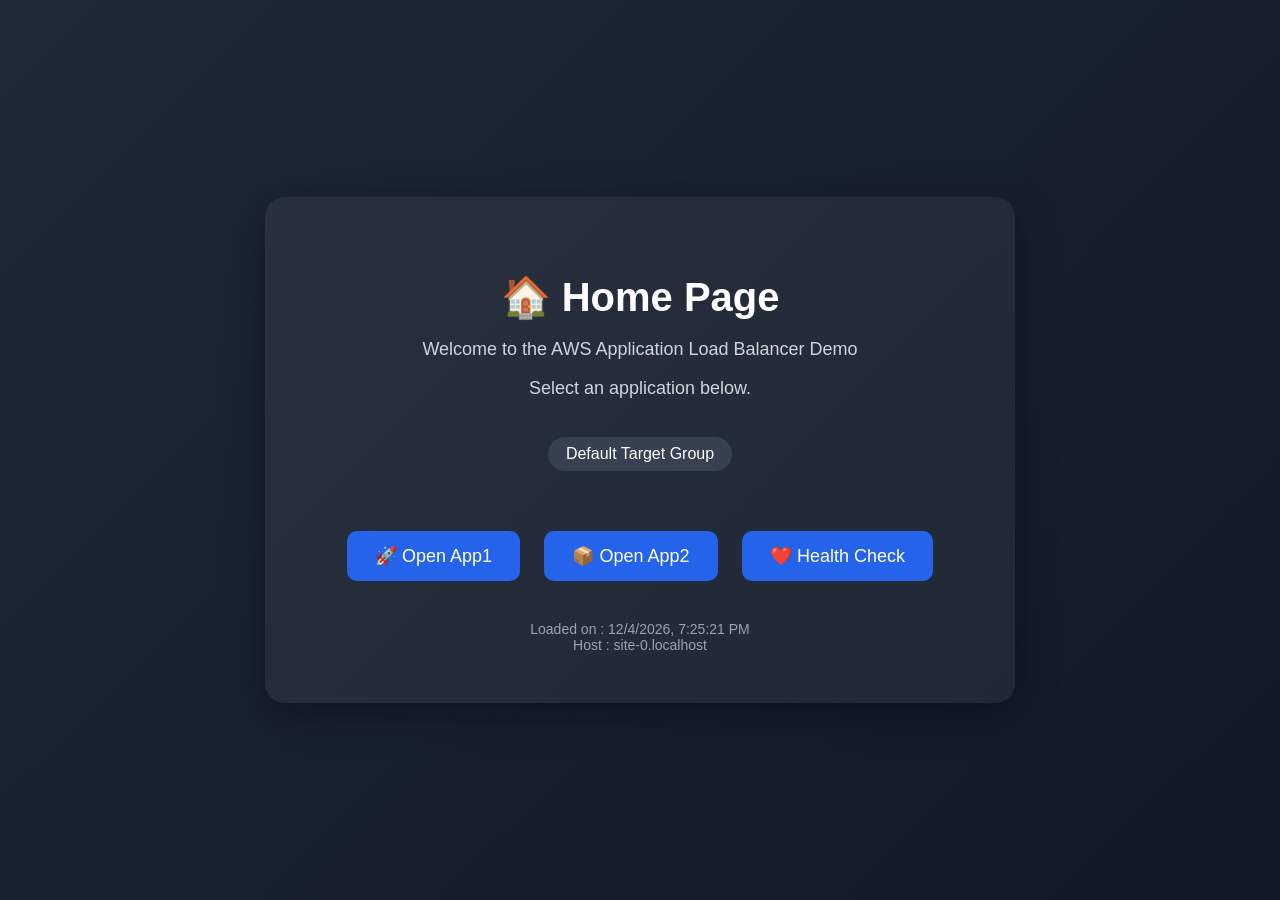
<file: aws-alb-path-based-routing-main/index.html>
<!DOCTYPE html>
<html lang="en">
<head>
<meta charset="UTF-8">
<meta name="viewport" content="width=device-width, initial-scale=1.0">
<title>Home | ALB Path Routing Demo</title>

<style>
body {
    margin: 0;
    font-family: Arial, Helvetica, sans-serif;
    background: linear-gradient(135deg, #1f2937, #111827);
    color: white;
    display: flex;
    justify-content: center;
    align-items: center;
    height: 100vh;
}

.card {
    width: 650px;
    text-align: center;
    background: rgba(255,255,255,0.05);
    padding: 50px;
    border-radius: 20px;
    box-shadow: 0 10px 40px rgba(0,0,0,.4);
}

h1{
    font-size:40px;
    margin-bottom:10px;
}

p{
    color:#d1d5db;
    font-size:18px;
}

.badge{
    display:inline-block;
    margin:20px 0 30px;
    background:#374151;
    padding:8px 18px;
    border-radius:25px;
}

.buttons{
    margin-top:20px;
}

.btn{
    display:inline-block;
    text-decoration:none;
    margin:10px;
    padding:14px 28px;
    background:#2563eb;
    color:white;
    border-radius:10px;
    font-size:18px;
    transition:.3s;
}

.btn:hover{
    background:#1d4ed8;
}

.footer{
    margin-top:30px;
    color:#9ca3af;
    font-size:14px;
}
</style>

</head>

<body>

<div class="card">

<h1>🏠 Home Page</h1>

<p>
Welcome to the AWS Application Load Balancer Demo
</p>

<p>
Select an application below.
</p>

<div class="badge">
Default Target Group
</div>

<div class="buttons">

<a class="btn" href="/app1" target="_blank">
🚀 Open App1
</a>

<a class="btn" href="/app2" target="_blank">
📦 Open App2
</a>

<a class="btn" href="/health.html" target="_blank">
❤️ Health Check
</a>

</div>

<div class="footer" id="meta"></div>

</div>

<script>
document.getElementById("meta").innerHTML =
"Loaded on : " +
new Date().toLocaleString() +
"<br>Host : " +
window.location.hostname;
</script>

</body>
</html>
</file>
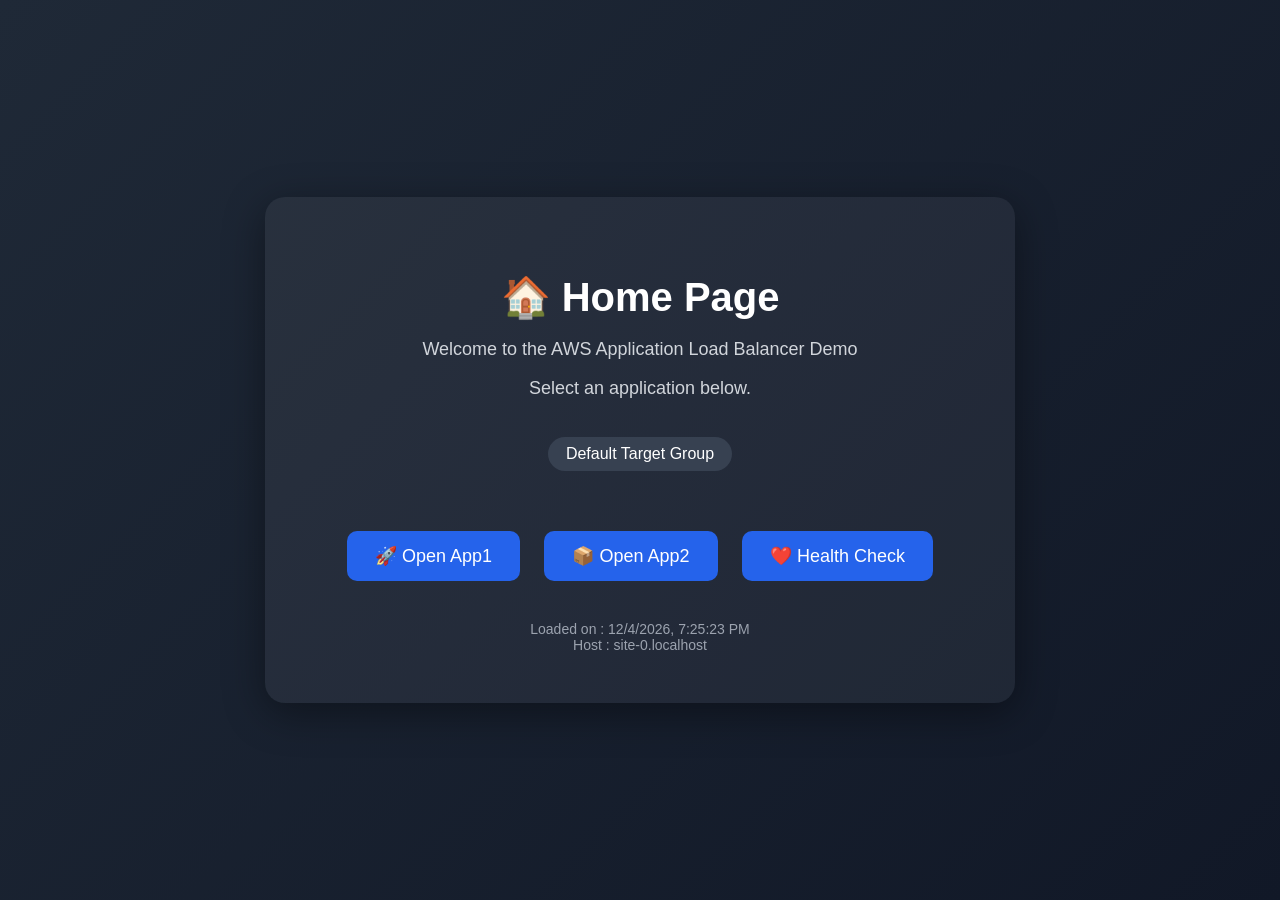
<file: Apache Tomcat on AWS/aws-alb-path-based-routing-main/index.html>
<!DOCTYPE html>
<html lang="en">
<head>
<meta charset="UTF-8">
<meta name="viewport" content="width=device-width, initial-scale=1.0">
<title>Home | ALB Path Routing Demo</title>

<style>
body {
    margin: 0;
    font-family: Arial, Helvetica, sans-serif;
    background: linear-gradient(135deg, #1f2937, #111827);
    color: white;
    display: flex;
    justify-content: center;
    align-items: center;
    height: 100vh;
}

.card {
    width: 650px;
    text-align: center;
    background: rgba(255,255,255,0.05);
    padding: 50px;
    border-radius: 20px;
    box-shadow: 0 10px 40px rgba(0,0,0,.4);
}

h1{
    font-size:40px;
    margin-bottom:10px;
}

p{
    color:#d1d5db;
    font-size:18px;
}

.badge{
    display:inline-block;
    margin:20px 0 30px;
    background:#374151;
    padding:8px 18px;
    border-radius:25px;
}

.buttons{
    margin-top:20px;
}

.btn{
    display:inline-block;
    text-decoration:none;
    margin:10px;
    padding:14px 28px;
    background:#2563eb;
    color:white;
    border-radius:10px;
    font-size:18px;
    transition:.3s;
}

.btn:hover{
    background:#1d4ed8;
}

.footer{
    margin-top:30px;
    color:#9ca3af;
    font-size:14px;
}
</style>

</head>

<body>

<div class="card">

<h1>🏠 Home Page</h1>

<p>
Welcome to the AWS Application Load Balancer Demo
</p>

<p>
Select an application below.
</p>

<div class="badge">
Default Target Group
</div>

<div class="buttons">

<a class="btn" href="/app1" target="_blank">
🚀 Open App1
</a>

<a class="btn" href="/app2" target="_blank">
📦 Open App2
</a>

<a class="btn" href="/health.html" target="_blank">
❤️ Health Check
</a>

</div>

<div class="footer" id="meta"></div>

</div>

<script>
document.getElementById("meta").innerHTML =
"Loaded on : " +
new Date().toLocaleString() +
"<br>Host : " +
window.location.hostname;
</script>

</body>
</html>
</file>
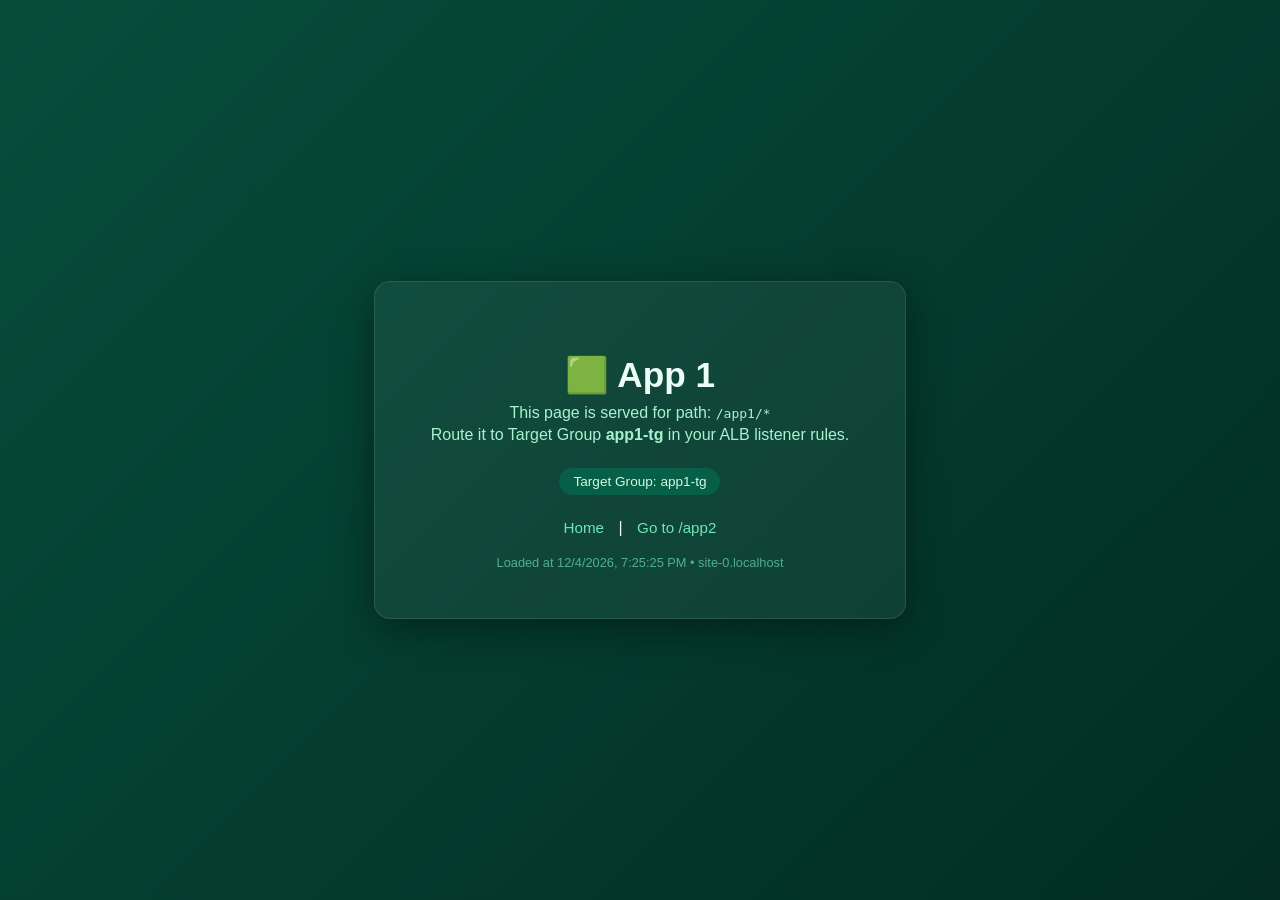
<file: aws-alb-path-based-routing-main/app1/index.html>
<!DOCTYPE html>
<html lang="en">
<head>
<meta charset="UTF-8">
<meta name="viewport" content="width=device-width, initial-scale=1.0">
<title>App1 | Path-Based Route</title>
<style>
  body {
    margin: 0;
    font-family: -apple-system, BlinkMacSystemFont, "Segoe UI", Roboto, sans-serif;
    background: linear-gradient(135deg, #064e3b, #022c22);
    color: #ecfdf5;
    display: flex;
    align-items: center;
    justify-content: center;
    height: 100vh;
    text-align: center;
  }
  .card {
    background: rgba(255,255,255,0.05);
    border: 1px solid rgba(255,255,255,0.1);
    border-radius: 16px;
    padding: 48px 56px;
    box-shadow: 0 10px 40px rgba(0,0,0,0.4);
  }
  h1 { font-size: 2.2rem; margin-bottom: 8px; }
  p { color: #a7f3d0; margin: 4px 0; }
  .badge {
    display: inline-block;
    margin-top: 20px;
    padding: 6px 14px;
    background: #065f46;
    border-radius: 999px;
    font-size: 0.85rem;
    color: #d1fae5;
  }
  nav { margin-top: 24px; }
  nav a {
    color: #6ee7b7;
    text-decoration: none;
    margin: 0 10px;
    font-size: 0.95rem;
  }
  nav a:hover { text-decoration: underline; }
  #meta { margin-top: 18px; font-size: 0.8rem; color: #6ee7b7aa; }
</style>
</head>
<body>
  <div class="card">
    <h1>🟩 App 1</h1>
    <p>This page is served for path: <code>/app1/*</code></p>
    <p>Route it to Target Group <strong>app1-tg</strong> in your ALB listener rules.</p>
    <div class="badge">Target Group: app1-tg</div>
    <nav>
      <a href="/">Home</a> |
      <a href="/app2/">Go to /app2</a>
    </nav>
    <div id="meta"></div>
  </div>
  <script>
    document.getElementById('meta').textContent =
      'Loaded at ' + new Date().toLocaleString() + ' • ' + window.location.hostname;
  </script>
</body>
</html>
</file>
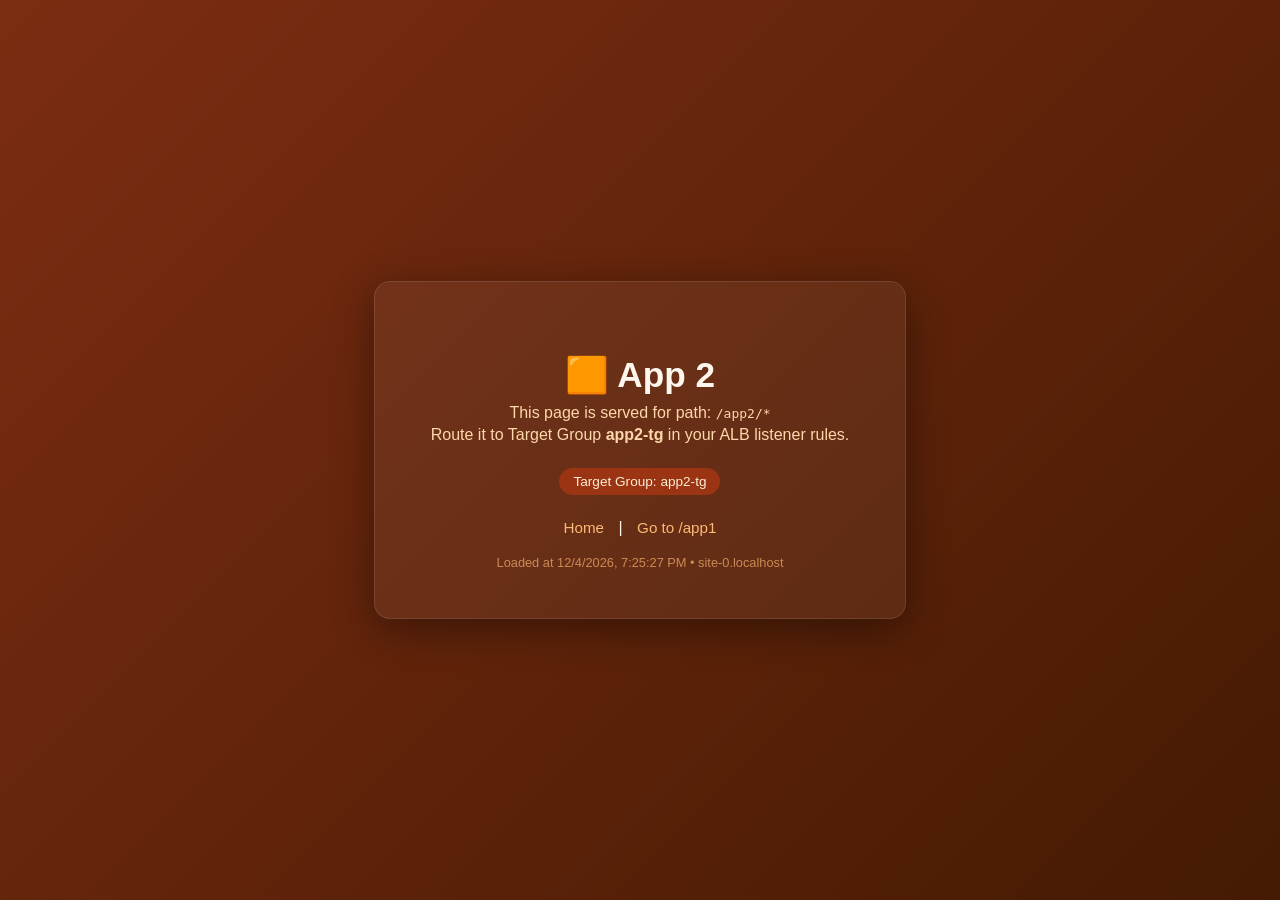
<file: aws-alb-path-based-routing-main/app2/index.html>
<!DOCTYPE html>
<html lang="en">
<head>
<meta charset="UTF-8">
<meta name="viewport" content="width=device-width, initial-scale=1.0">
<title>App2 | Path-Based Route</title>
<style>
  body {
    margin: 0;
    font-family: -apple-system, BlinkMacSystemFont, "Segoe UI", Roboto, sans-serif;
    background: linear-gradient(135deg, #7c2d12, #451a03);
    color: #fff7ed;
    display: flex;
    align-items: center;
    justify-content: center;
    height: 100vh;
    text-align: center;
  }
  .card {
    background: rgba(255,255,255,0.05);
    border: 1px solid rgba(255,255,255,0.1);
    border-radius: 16px;
    padding: 48px 56px;
    box-shadow: 0 10px 40px rgba(0,0,0,0.4);
  }
  h1 { font-size: 2.2rem; margin-bottom: 8px; }
  p { color: #fed7aa; margin: 4px 0; }
  .badge {
    display: inline-block;
    margin-top: 20px;
    padding: 6px 14px;
    background: #9a3412;
    border-radius: 999px;
    font-size: 0.85rem;
    color: #ffedd5;
  }
  nav { margin-top: 24px; }
  nav a {
    color: #fdba74;
    text-decoration: none;
    margin: 0 10px;
    font-size: 0.95rem;
  }
  nav a:hover { text-decoration: underline; }
  #meta { margin-top: 18px; font-size: 0.8rem; color: #fdba74aa; }
</style>
</head>
<body>
  <div class="card">
    <h1>🟧 App 2</h1>
    <p>This page is served for path: <code>/app2/*</code></p>
    <p>Route it to Target Group <strong>app2-tg</strong> in your ALB listener rules.</p>
    <div class="badge">Target Group: app2-tg</div>
    <nav>
      <a href="/">Home</a> |
      <a href="/app1/">Go to /app1</a>
    </nav>
    <div id="meta"></div>
  </div>
  <script>
    document.getElementById('meta').textContent =
      'Loaded at ' + new Date().toLocaleString() + ' • ' + window.location.hostname;
  </script>
</body>
</html>
</file>
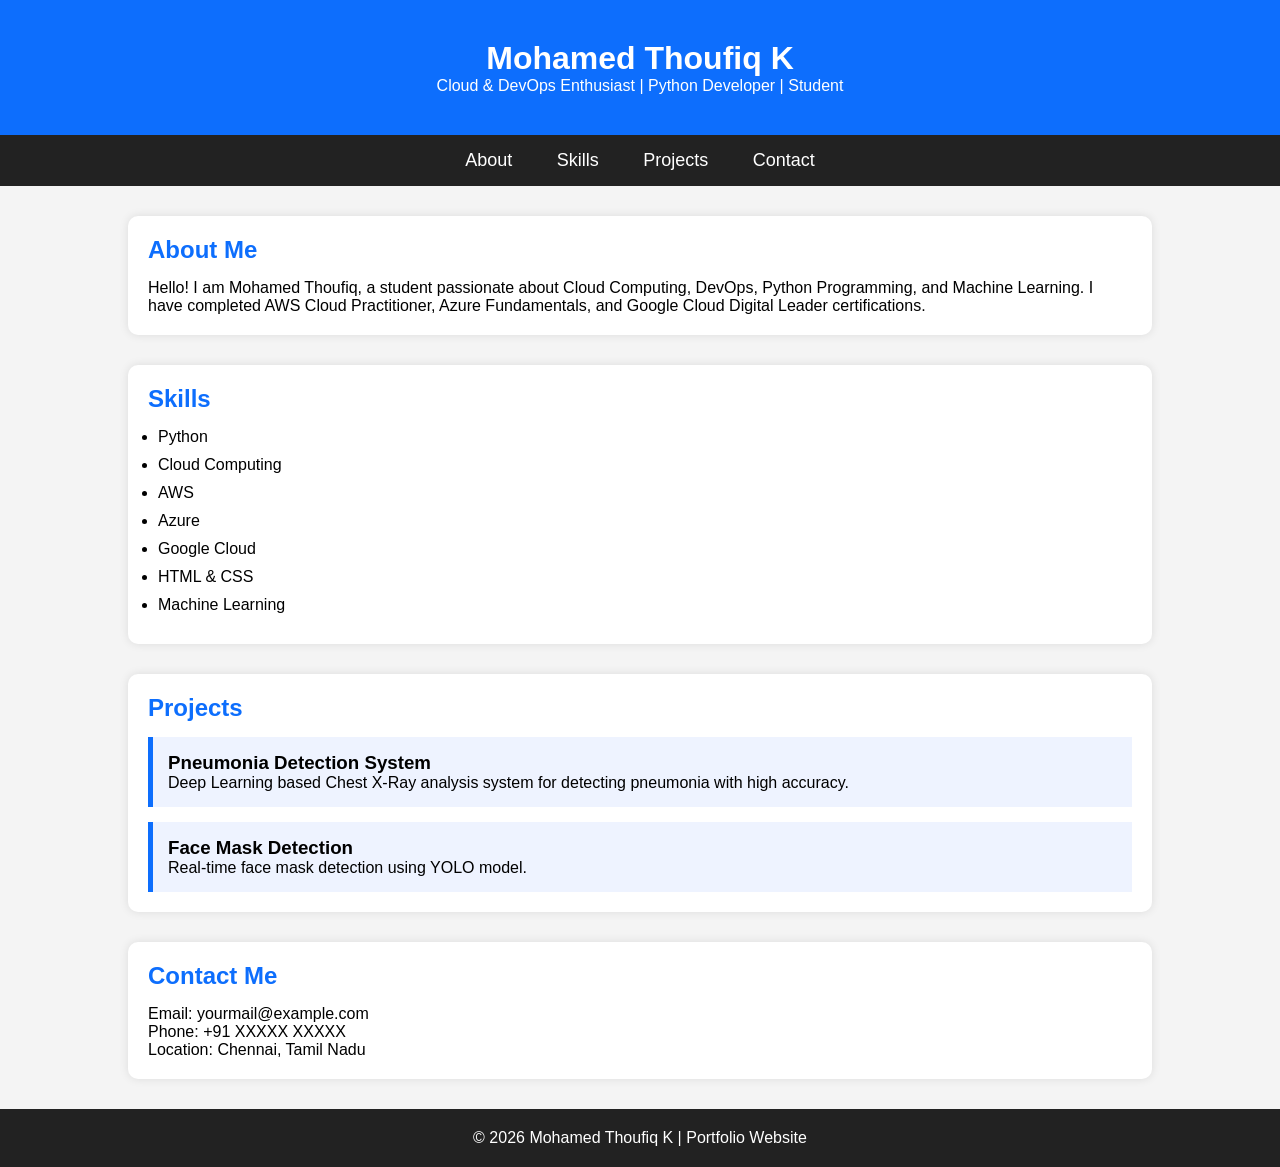
<file: enterprise-cloud-devops-platform-main/simple portfolio/index.html>
<!DOCTYPE html>
<html>
<head>
    <title>Mohamed Thoufiq Portfolio</title>
    <link rel="stylesheet" href="style.css">
</head>
<body>

    <header>
        <h1>Mohamed Thoufiq K</h1>
        <p>Cloud & DevOps Enthusiast | Python Developer | Student</p>
    </header>

    <nav>
        <a href="#about">About</a>
        <a href="#skills">Skills</a>
        <a href="#projects">Projects</a>
        <a href="#contact">Contact</a>
    </nav>

    <section id="about">
        <h2>About Me</h2>
        <p>
            Hello! I am Mohamed Thoufiq, a student passionate about
            Cloud Computing, DevOps, Python Programming, and Machine Learning.
            I have completed AWS Cloud Practitioner, Azure Fundamentals,
            and Google Cloud Digital Leader certifications.
        </p>
    </section>

    <section id="skills">
        <h2>Skills</h2>
        <ul>
            <li>Python</li>
            <li>Cloud Computing</li>
            <li>AWS</li>
            <li>Azure</li>
            <li>Google Cloud</li>
            <li>HTML & CSS</li>
            <li>Machine Learning</li>
        </ul>
    </section>

    <section id="projects">
        <h2>Projects</h2>

        <div class="card">
            <h3>Pneumonia Detection System</h3>
            <p>
                Deep Learning based Chest X-Ray analysis system for
                detecting pneumonia with high accuracy.
            </p>
        </div>

        <div class="card">
            <h3>Face Mask Detection</h3>
            <p>
                Real-time face mask detection using YOLO model.
            </p>
        </div>
    </section>

    <section id="contact">
        <h2>Contact Me</h2>
        <p>Email: yourmail@example.com</p>
        <p>Phone: +91 XXXXX XXXXX</p>
        <p>Location: Chennai, Tamil Nadu</p>
    </section>

    <footer>
        <p>© 2026 Mohamed Thoufiq K | Portfolio Website</p>
    </footer>

</body>
</html>
</file>
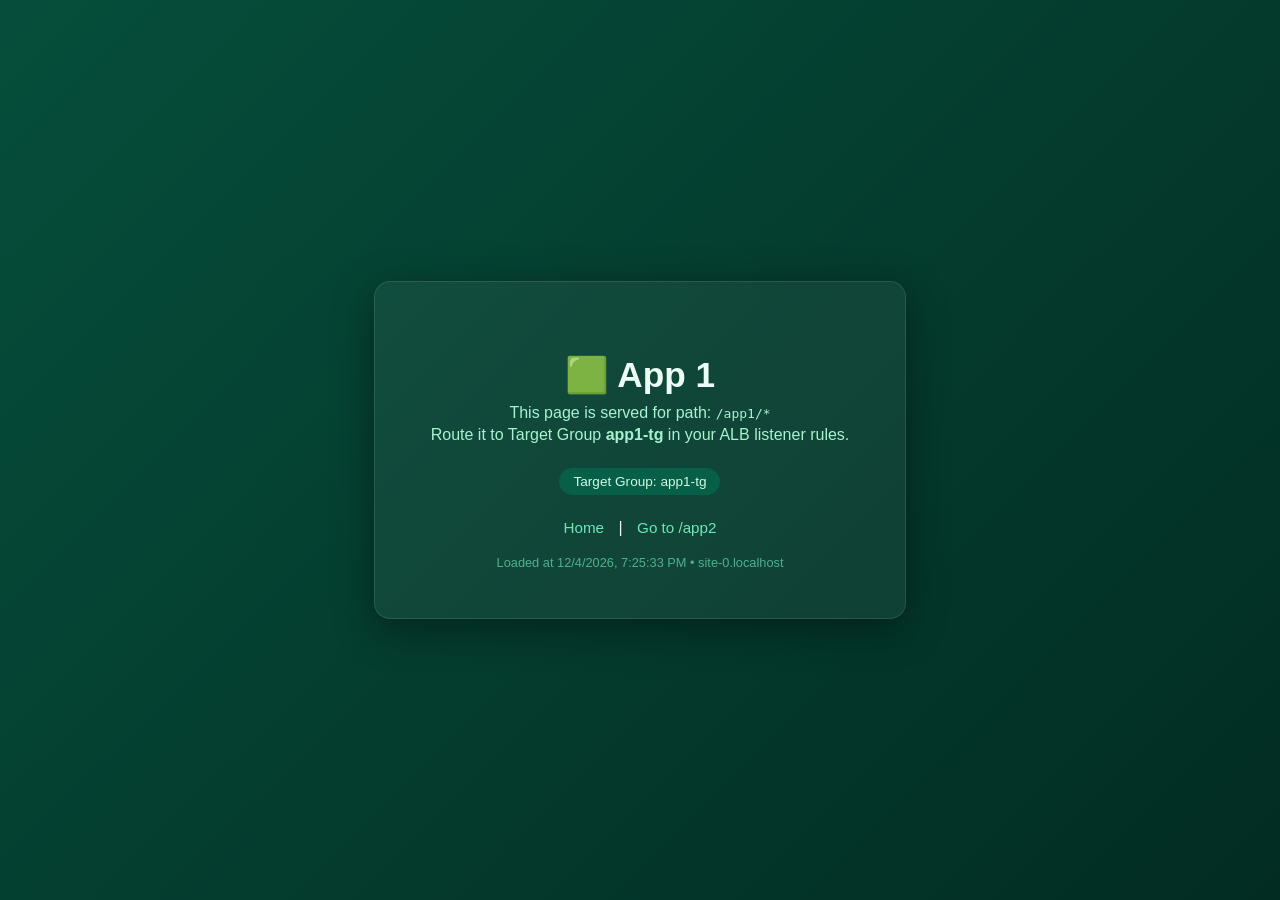
<file: Apache Tomcat on AWS/aws-alb-path-based-routing-main/app1/index.html>
<!DOCTYPE html>
<html lang="en">
<head>
<meta charset="UTF-8">
<meta name="viewport" content="width=device-width, initial-scale=1.0">
<title>App1 | Path-Based Route</title>
<style>
  body {
    margin: 0;
    font-family: -apple-system, BlinkMacSystemFont, "Segoe UI", Roboto, sans-serif;
    background: linear-gradient(135deg, #064e3b, #022c22);
    color: #ecfdf5;
    display: flex;
    align-items: center;
    justify-content: center;
    height: 100vh;
    text-align: center;
  }
  .card {
    background: rgba(255,255,255,0.05);
    border: 1px solid rgba(255,255,255,0.1);
    border-radius: 16px;
    padding: 48px 56px;
    box-shadow: 0 10px 40px rgba(0,0,0,0.4);
  }
  h1 { font-size: 2.2rem; margin-bottom: 8px; }
  p { color: #a7f3d0; margin: 4px 0; }
  .badge {
    display: inline-block;
    margin-top: 20px;
    padding: 6px 14px;
    background: #065f46;
    border-radius: 999px;
    font-size: 0.85rem;
    color: #d1fae5;
  }
  nav { margin-top: 24px; }
  nav a {
    color: #6ee7b7;
    text-decoration: none;
    margin: 0 10px;
    font-size: 0.95rem;
  }
  nav a:hover { text-decoration: underline; }
  #meta { margin-top: 18px; font-size: 0.8rem; color: #6ee7b7aa; }
</style>
</head>
<body>
  <div class="card">
    <h1>🟩 App 1</h1>
    <p>This page is served for path: <code>/app1/*</code></p>
    <p>Route it to Target Group <strong>app1-tg</strong> in your ALB listener rules.</p>
    <div class="badge">Target Group: app1-tg</div>
    <nav>
      <a href="/">Home</a> |
      <a href="/app2/">Go to /app2</a>
    </nav>
    <div id="meta"></div>
  </div>
  <script>
    document.getElementById('meta').textContent =
      'Loaded at ' + new Date().toLocaleString() + ' • ' + window.location.hostname;
  </script>
</body>
</html>
</file>
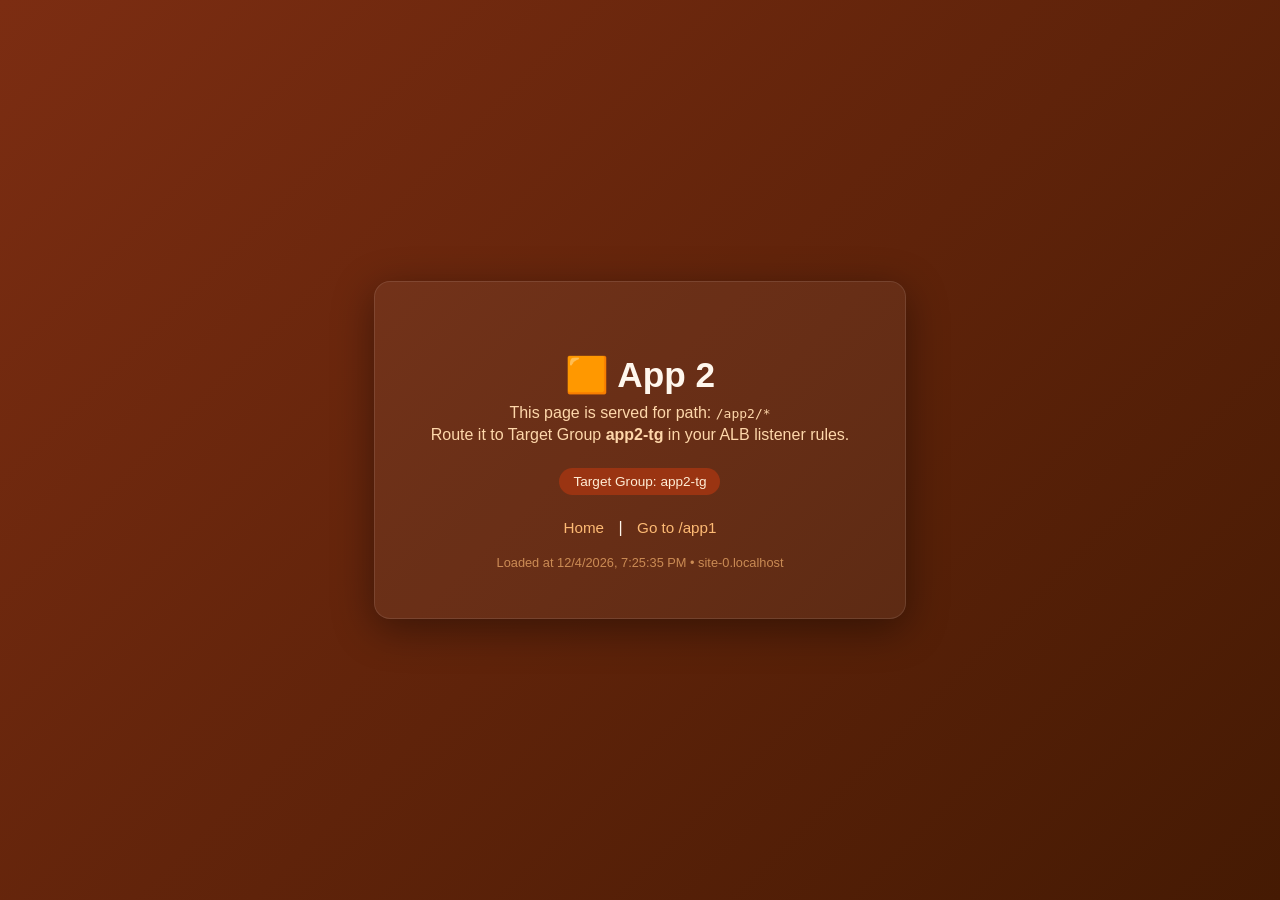
<file: Apache Tomcat on AWS/aws-alb-path-based-routing-main/app2/index.html>
<!DOCTYPE html>
<html lang="en">
<head>
<meta charset="UTF-8">
<meta name="viewport" content="width=device-width, initial-scale=1.0">
<title>App2 | Path-Based Route</title>
<style>
  body {
    margin: 0;
    font-family: -apple-system, BlinkMacSystemFont, "Segoe UI", Roboto, sans-serif;
    background: linear-gradient(135deg, #7c2d12, #451a03);
    color: #fff7ed;
    display: flex;
    align-items: center;
    justify-content: center;
    height: 100vh;
    text-align: center;
  }
  .card {
    background: rgba(255,255,255,0.05);
    border: 1px solid rgba(255,255,255,0.1);
    border-radius: 16px;
    padding: 48px 56px;
    box-shadow: 0 10px 40px rgba(0,0,0,0.4);
  }
  h1 { font-size: 2.2rem; margin-bottom: 8px; }
  p { color: #fed7aa; margin: 4px 0; }
  .badge {
    display: inline-block;
    margin-top: 20px;
    padding: 6px 14px;
    background: #9a3412;
    border-radius: 999px;
    font-size: 0.85rem;
    color: #ffedd5;
  }
  nav { margin-top: 24px; }
  nav a {
    color: #fdba74;
    text-decoration: none;
    margin: 0 10px;
    font-size: 0.95rem;
  }
  nav a:hover { text-decoration: underline; }
  #meta { margin-top: 18px; font-size: 0.8rem; color: #fdba74aa; }
</style>
</head>
<body>
  <div class="card">
    <h1>🟧 App 2</h1>
    <p>This page is served for path: <code>/app2/*</code></p>
    <p>Route it to Target Group <strong>app2-tg</strong> in your ALB listener rules.</p>
    <div class="badge">Target Group: app2-tg</div>
    <nav>
      <a href="/">Home</a> |
      <a href="/app1/">Go to /app1</a>
    </nav>
    <div id="meta"></div>
  </div>
  <script>
    document.getElementById('meta').textContent =
      'Loaded at ' + new Date().toLocaleString() + ' • ' + window.location.hostname;
  </script>
</body>
</html>
</file>
<file: enterprise-cloud-devops-platform-main/simple portfolio/style.css>
*{
    margin:0;
    padding:0;
    box-sizing:border-box;
    font-family:Arial, sans-serif;
}

body{
    background:#f4f4f4;
}

header{
    background:#0d6efd;
    color:white;
    text-align:center;
    padding:40px;
}

nav{
    background:#222;
    text-align:center;
    padding:15px;
}

nav a{
    color:white;
    text-decoration:none;
    margin:20px;
    font-size:18px;
}

nav a:hover{
    color:#0d6efd;
}

section{
    width:80%;
    margin:30px auto;
    background:white;
    padding:20px;
    border-radius:10px;
    box-shadow:0 0 10px rgba(0,0,0,0.1);
}

h2{
    color:#0d6efd;
    margin-bottom:15px;
}

ul li{
    margin:10px;
}

.card{
    background:#eef3ff;
    padding:15px;
    margin-top:15px;
    border-left:5px solid #0d6efd;
}

footer{
    background:#222;
    color:white;
    text-align:center;
    padding:20px;
    margin-top:20px;
}
</file>
